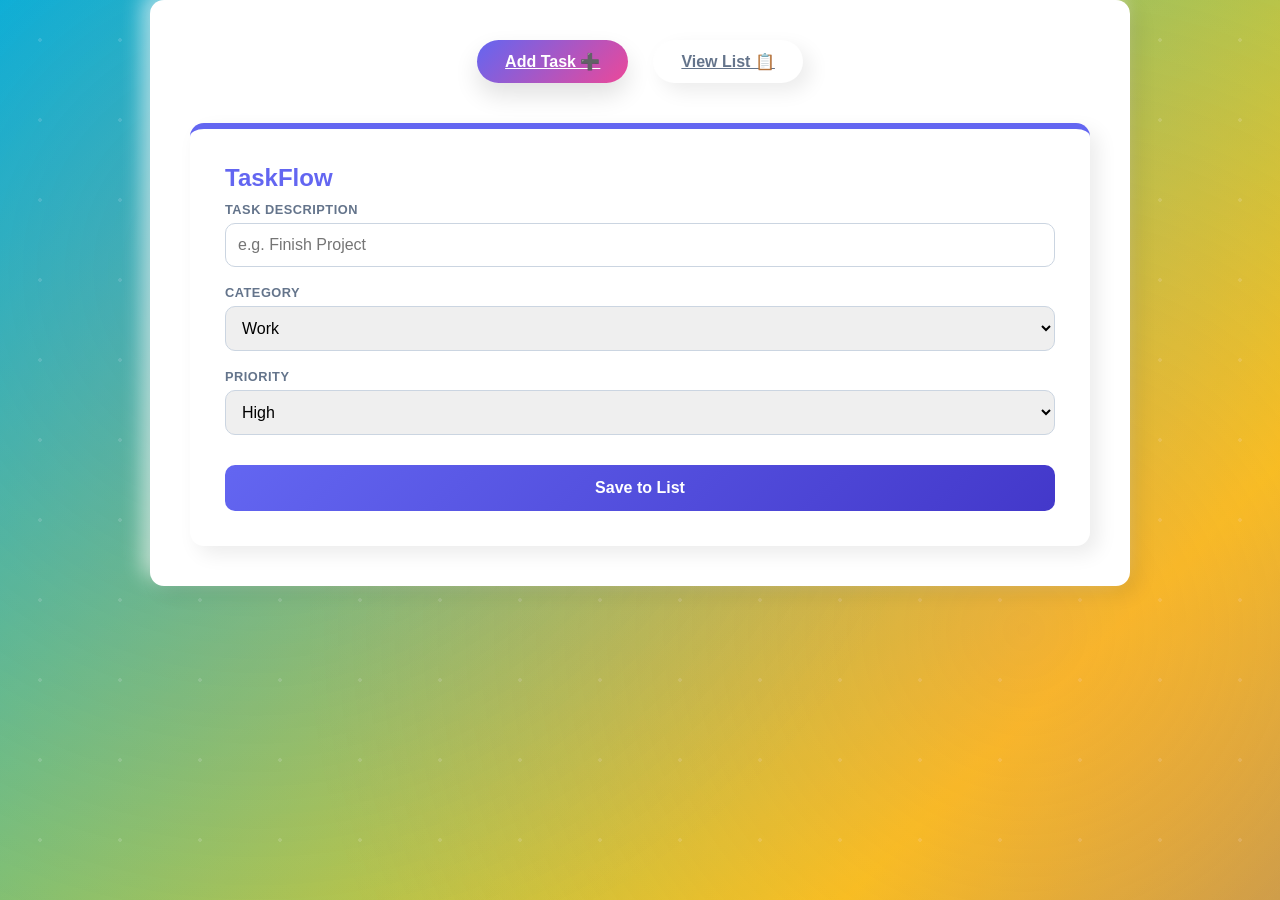
<file: index.html>
<!DOCTYPE html>
<html lang="en">
<head>
    <meta charset="UTF-8">
    <meta name="viewport" content="width=device-width, initial-scale=1.0">
    <title>TaskFlow: Add Task</title>
    <link rel="stylesheet" href="styles.css">
</head>
<body>

<div class="app-container">
    <nav class="nav-bar">
        <a href="index.html" class="nav-link active">Add Task ➕</a>
        <a href="view_tasks.html" class="nav-link">View List 📋</a>
    </nav>

    <aside class="control-panel">
        <h1> TaskFlow</h1>
        <div class="form-group">
            <label>Task Description</label>
            <input type="text" id="t-desc" placeholder="e.g. Finish Project">
        </div>
        <div class="form-group">
            <label>Category</label>
            <select id="t-category">
                <option value="Work">Work</option>
                <option value="Personal">Personal</option>
                <option value="Shopping">Shopping</option>
                <option value="Others">Others</option>
            </select>
        </div>
        <div class="form-group">
            <label>Priority</label>
            <select id="t-priority">
                <option value="High">High</option>
                <option value="Medium">Medium</option>
                <option value="Low">Low</option>
            </select>
        </div>
        <button class="btn-add" onclick="handleAddTask()">Save to List</button>
    </aside>
</div>
<script src="script.js"></script>
</body>
</html>
</file>
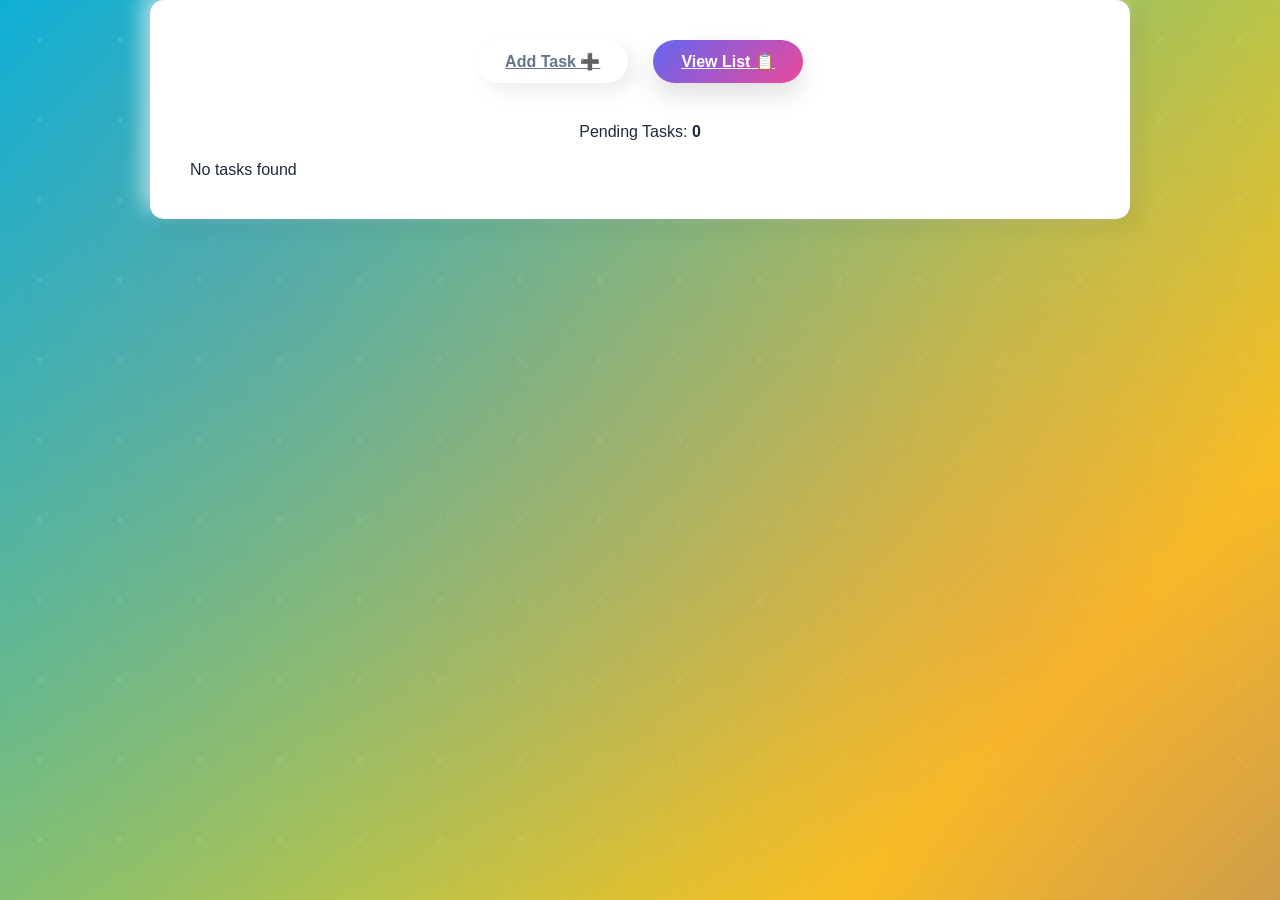
<file: view_tasks.html>
<!DOCTYPE html>
<html lang="en">
<head>
    <meta charset="UTF-8">
    <meta name="viewport" content="width=device-width, initial-scale=1.0">
    <title>TaskFlow: List</title>
    <link rel="stylesheet" href="styles.css">
</head>
<body>

<div class="app-container">
    <nav class="nav-bar">
        <a href="index.html" class="nav-link">Add Task ➕</a>
        <a href="view_tasks.html" class="nav-link active">View List 📋</a>
    </nav>

    <div style="text-align: center; margin-bottom: 20px;">
        Pending Tasks: <strong id="count-pending">0</strong>
    </div>

    <main class="task-list-container" id="task-display">
        <!-- Tasks render here -->
    </main>
</div>
<script src="script.js"></script>
</body>
</html>
</file>
<file: styles.css>
/* --- VARIABLES --- */
:root {
    --primary: #6366f1;
    --primary-dark: #4338ca;
    --secondary: #ec4899;
    --success: #22c55e;
    --danger: #ef4444;
    --bg-body: #f8fafc;
    --bg-card: #ffffff;
    --text-main: #1e293b;
    --text-muted: #64748b;
    --shadow-soft: 8px 8px 20px rgba(0,0,0,0.08), -8px -8px 20px rgba(255,255,255,0.6);
    --shadow-hover: 0 12px 24px rgba(0,0,0,0.12);
    --radius: 14px;
    --transition: all 0.3s ease;
}

/* --- DARK THEME --- */
[data-theme="dark"] {
    --bg-body: #0f172a;
    --bg-card: #1e293b;
    --text-main: #f1f5f9;
    --text-muted: #94a3b8;
    --shadow-soft: 6px 6px 16px rgba(0,0,0,0.6), -6px -6px 16px rgba(255,255,255,0.05);
    --shadow-hover: 0 12px 24px rgba(0,0,0,0.6);
}

/* --- LIVELY BACKGROUND --- */
body {
    margin: 0;
    padding: 0;
    min-height: 100vh;
    display: flex;
    justify-content: center;
    align-items: flex-start;
    font-family: 'Inter', sans-serif;
    background: linear-gradient(-45deg, #6366f1, #ec4899, #22c55e, #4338ca);
    background-size: 400% 400%;
    animation: gradientShift 6s ease infinite;
    color: var(--text-main);
    transition: var(--transition);
}
/* --- Gradient Background --- */
body {
    background: linear-gradient(-45deg,
        #6366f1, #ec4899, #22c55e, #4338ca, #facc15, #06b6d4
    );
    background-size: 400% 400%;
    animation: gradientShift 12s ease infinite; /* faster cycle */
}

/* --- Gradient Shift --- */
@keyframes gradientShift {
    0%   { background-position: 0% 50%; }
    50%  { background-position: 100% 50%; }
    100% { background-position: 0% 50%; }
}

/* --- Floating Particles --- */
body::before {
    content: "";
    position: fixed;
    top: 0; left: 0;
    width: 100%; height: 100%;
    background-image: radial-gradient(circle, rgba(255,255,255,0.15) 2px, transparent 2px);
    background-size: 80px 80px;
    animation: floatParticles 8s linear infinite; /* faster, synced */
    z-index: 0;
}
@keyframes floatParticles {
    from { transform: translateY(0); }
    to   { transform: translateY(-200px); }
}

/* --- Wave Overlay --- */
body::after {
    content: "";
    position: fixed;
    top: 0; left: 0;
    width: 100%; height: 100%;
    background: radial-gradient(circle at 20% 30%, rgba(99,102,241,0.2), transparent 60%),
                radial-gradient(circle at 80% 70%, rgba(236,72,153,0.2), transparent 60%);
    animation: waveShift 6s ease-in-out infinite alternate; /* synced with gradient */
    z-index: 0;
}
@keyframes waveShift {
    from { transform: scale(1) translateY(0); }
    to   { transform: scale(1.1) translateY(-20px); }
}


/* --- APP CONTAINER --- */
.app-container {
    position: relative;
    z-index: 1;
    width: 100%;
    max-width: 900px;
    background: var(--bg-card);
    border-radius: var(--radius);
    box-shadow: var(--shadow-soft);
    padding: 40px;
    transition: var(--transition);
    animation: appEntrance 1.5s ease forwards;
    opacity: 0;
}
@keyframes appEntrance {
    0% { opacity: 0; transform: scale(0.9) rotate(-2deg); }
    50% { opacity: 0.7; transform: scale(1.05) rotate(1deg); }
    100% { opacity: 1; transform: scale(1) rotate(0deg); }
}

/* --- NAVIGATION --- */
.nav-bar { display: flex; justify-content: center; gap: 25px; margin-bottom: 40px; }
.nav-link {
    border: none;
    cursor: pointer;
    color: var(--text-muted);
    font-weight: 600;
    padding: 12px 28px;
    background: var(--bg-card);
    border-radius: 50px;
    box-shadow: var(--shadow-soft);
    transition: var(--transition);
    font-size: 1rem;
    animation: navBounce 1s ease-in-out;
}
.nav-link:hover { transform: scale(1.1) rotate(2deg); }
.nav-link.active {
    background: linear-gradient(135deg, var(--primary), var(--secondary));
    color: white;
    box-shadow: var(--shadow-hover);
}
@keyframes navBounce {
    0% { transform: translateY(-20px); opacity: 0; }
    50% { transform: translateY(10px); opacity: 0.7; }
    100% { transform: translateY(0); opacity: 1; }
}

/* --- SECTIONS --- */
.section-tab { display: none; }
.section-tab.active-section {
    display: block;
    animation: sectionSlide 0.6s ease forwards;
}
@keyframes sectionSlide {
    from { opacity: 0; transform: translateY(25px); }
    to { opacity: 1; transform: translateY(0); }
}

/* --- INPUT FORM --- */
.control-panel {
    background: var(--bg-card);
    padding: 35px;
    border-radius: var(--radius);
    box-shadow: var(--shadow-soft);
    border-top: 6px solid var(--primary);
    transition: var(--transition);
}
.control-panel:hover { box-shadow: var(--shadow-hover); }
h1 { color: var(--primary); margin-top: 0; margin-bottom: 10px; }
.subtitle { color: var(--text-muted); font-size: 0.95rem; margin-bottom: 25px; display: block; }
.form-group { margin-bottom: 18px; }
label {
    display: block;
    color: var(--text-muted);
    font-size: 0.8rem;
    font-weight: bold;
    margin-bottom: 6px;
    text-transform: uppercase;
    letter-spacing: 0.5px;
}
input, select {
    width: 100%;
    padding: 12px;
    border: 1px solid #cbd5e1;
    border-radius: 10px;
    font-size: 1rem;
    box-sizing: border-box;
    transition: var(--transition);
}
input:focus, select:focus {
    outline: none;
    border-color: var(--primary);
    box-shadow: 0 0 0 4px rgba(99, 102, 241, 0.25);
}
.btn-add {
    width: 100%;
    background: linear-gradient(135deg, var(--primary), var(--primary-dark));
    color: white;
    border: none;
    padding: 14px;
    border-radius: 10px;
    font-weight: bold;
    font-size: 1rem;
    cursor: pointer;
    transition: var(--transition);
    margin-top: 12px;
    animation: buttonGlow 3s infinite;
}
.btn-add:hover { transform: scale(1.05); box-shadow: var(--shadow-hover); }
@keyframes buttonGlow {
    0% { box-shadow: 0 0 0 0 rgba(99,102,241,0.6); }
    50% { box-shadow: 0 0 20px 6px rgba(99,102,241,0.3); transform: scale(1.05); }
    100% { box-shadow: 0 0 0 0 rgba(99,102,241,0.6); transform: scale(1); }
}

/* --- TASK LIST --- */
.task-list-container { display: flex; flex-direction: column; gap: 18px; }
.task-card {
    background: rgba(255, 255, 255, 0.85);
    backdrop-filter: blur(12px);
    border-radius: var(--radius);
    padding: 18px 22px;
    box-shadow: var(--shadow-soft);
    display: flex;
    align-items: center;
    justify-content: space-between;
    border-left: 6px solid var(--text-muted);
    transition: var(--transition);
    animation: cardCascade 0.6s ease forwards;
    opacity: 1;
}
.task-card:hover { transform: translateY(-6px) scale(1.03); box-shadow: var(--shadow-hover); }
/* --- TASK LIST CONTINUED --- */
[data-theme="dark"] .task-card {
    background: rgba(30, 41, 59, 0.9);
    backdrop-filter: blur(8px);
}

.priority-High { border-left-color: var(--danger); }
.priority-Medium { border-left-color: var(--secondary); }
.priority-Low { border-left-color: var(--success); }

.task-content { flex-grow: 1; margin-left: 18px; }
.task-title { margin: 0; font-size: 1.2rem; font-weight: 600; color: var(--text-main); }
.task-meta { font-size: 0.85rem; color: var(--text-muted); margin-top: 5px; }

.check-btn {
    width: 26px;
    height: 26px;
    border: 2px solid #cbd5e1;
    border-radius: 50%;
    cursor: pointer;
    display: flex;
    align-items: center;
    justify-content: center;
    color: white;
    transition: var(--transition);
}
.check-btn:hover { border-color: var(--success); transform: scale(1.1); }

.delete-btn {
    background: #fee2e2;
    color: var(--danger);
    border: none;
    padding: 8px 14px;
    border-radius: 8px;
    cursor: pointer;
    font-weight: bold;
    transition: var(--transition);
}
.delete-btn:hover { background: #fca5a5; transform: scale(1.05); }

.task-card.completed { opacity: 0.65; background: #f1f5f9; }
.task-card.completed .task-title { text-decoration: line-through; }
.task-card.completed .check-btn { background: var(--success); border-color: var(--success); }

/* --- EMPTY STATE --- */
.empty-state {
    text-align: center;
    padding: 70px;
    color: var(--text-muted);
    background: linear-gradient(135deg, #fdfbfb, #ebedee);
    border-radius: var(--radius);
    border: 2px dashed var(--primary);
    animation: pulse 2s infinite;
}
[data-theme="dark"] .empty-state {
    background: linear-gradient(135deg, #1e293b, #0f172a);
    border-color: var(--primary);
}
@keyframes pulse {
    0% { box-shadow: 0 0 0 0 rgba(99,102,241,0.4); }
    70% { box-shadow: 0 0 0 12px rgba(99,102,241,0); }
    100% { box-shadow: 0 0 0 0 rgba(99,102,241,0); }
}

/* --- Reminder Message --- */
.reminder-message {
    position: fixed;
    bottom: 0;              /* stick to the very bottom */
    left: 50%;
    transform: translateX(-50%);
    background: linear-gradient(135deg, var(--primary), var(--secondary));
    color: white;
    padding: 14px 28px;
    border-radius: 20px 20px 0 0; /* rounded top corners */
    font-weight: bold;
    font-size: 1rem;
    box-shadow: 0 -4px 12px rgba(0,0,0,0.2);
    animation: floatPulse 3s ease-in-out infinite;
    z-index: 999;
    width: auto;
    text-align: center;
}
/* =========================
   Responsive Design
========================= */
@media (max-width: 768px) {
    .nav-bar {
        flex-direction: column;
        gap: 10px;
    }
    .control-panel {
        padding: 1rem;
    }
    .task-card {
        flex-direction: column;
        align-items: flex-start;
    }
    .reminder-message {
        width: 100%;
        border-radius: 0;
    }
}

@media (max-width: 480px) {
    h1 {
        font-size: clamp(1.2rem, 5vw, 1.8rem);
    }
    .subtitle {
        font-size: clamp(0.9rem, 4vw, 1.2rem);
    }
    .task-title {
        font-size: clamp(0.9rem, 4vw, 1.1rem);
    }
}

/* --- Make app static (no zoom) --- */
.app-container {
    opacity: 1;              /* always visible */
    transform: scale(1);     /* fixed size */
    transition: var(--transition);
}
</file>
